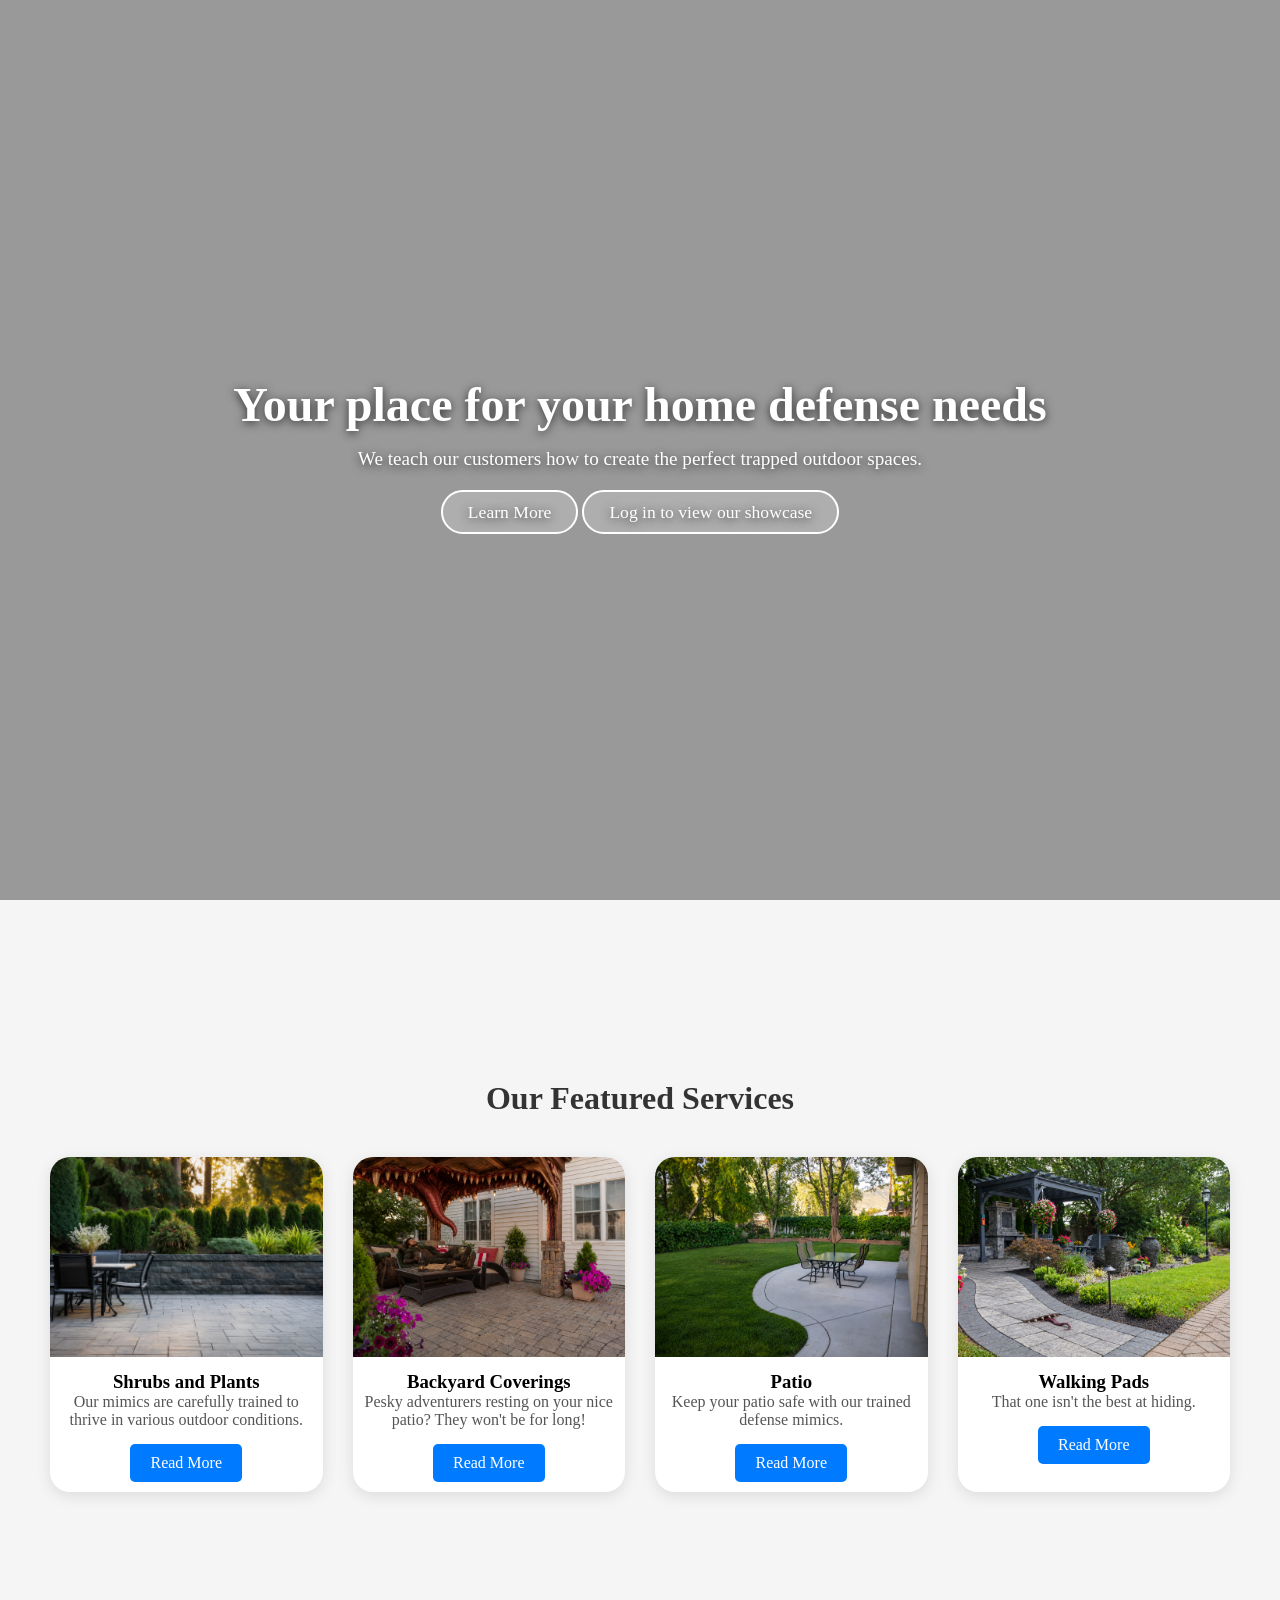
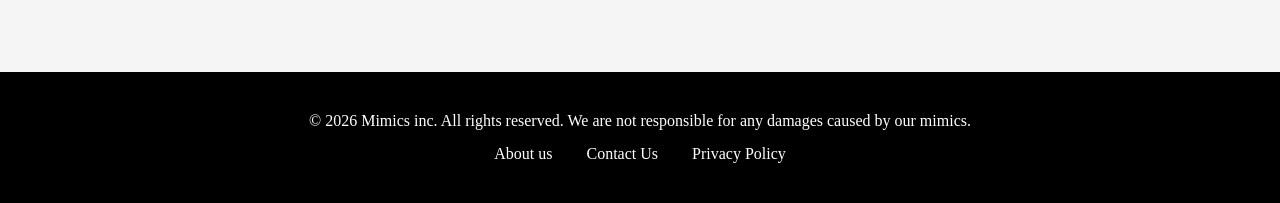
<file: index.html>
<!DOCTYPE html>
<html lang="en">
<head>
    <meta charset="UTF-8">
    <meta name="viewport" content="width=device-width, initial-scale=1.0">
    <title>Furniture Website</title>

    <style>

        /* ------------ CSS ------------ */

        *{
            margin: 0;
            padding:0%;
            box-sizing: border-box;
        }

        .hero {
            position: relative;
            width: 100%;
            height: 100vh;
            overflow: hidden;
        }

        .hero video {
            position: absolute;
            top: 0;
            left: 0;
            min-width: 100%;
            min-height: 100%;
            object-fit: cover;
            z-index: 0;
        }

        .hero::before {
            content: "";
            position: absolute;
            top: 0;
            left: 0;
            width: 100%;
            height: 100%;
            background: rgba(0, 0, 0, 0.4);
            z-index: 1;
        }

        .hero-content {
            position: relative;
            z-index: 2;
            color: white;
            text-align: center;
            top: 50%;
            transform: translateY(-50%);
            padding: 0 20px;
            text-shadow: 0 2px 10px rgba(0, 0, 0, 0.7);
        }

        .hero-content h1 {
            font-size: 3rem;
            margin-bottom: 1rem;
        }

        .hero-content p {
            font-size: 1.2rem;
            margin-bottom: 2rem;
        }

        .button-group {
            display: flex;
            justify-content: center;
            gap: 30px;
        }

        .btn {
            text-decoration: none;
            background-color: rgba(255, 255, 255, 0.2);
            border: 2px solid white;
            color: white;
            padding: 10px 25px;
            font-size: 1.1rem;
            border-radius: 30px;
            transition: all 0.3s ease;
        }

        .btn:hover {
            background-color: #f5f5f5;
            color: black;
        }

        .card-section {
            background-color: #f5f5f5;
            padding: 180px 50px;
            text-align: center;
        }

        .card-section h2 {
            font-size: 2rem;
            margin-bottom: 40px;
            color: #333;
        }

        .card-container {
            display: grid;
            grid-template-columns: repeat(auto-fit, minmax(250px, 1fr));
            justify-content: center;
            gap: 30px;
            max-width: 1200px;
            margin: 0 auto;
        }

        .card {
            background-color: white;
            border-radius: 20px;
            box-shadow: 0 4px 15px rgba(0, 0, 0, 0.1);
            overflow: hidden;
            transform: translateY(40px);
            opacity: 0;
            transition: transform 0.6s ease, opacity 0.6s ease;
        }

        .card.show {
            transform: translateY(0);
            opacity: 1;
        }

        .card:hover {
            transform: translateY(-8px);
            box-shadow: 0 8px 20px rgba(0, 0, 0, 0.2);
        }

        .card img {
            width: 100%;
            height: 200px;
            object-fit: cover;
        }

        .card-content {
            padding: 10px;
        }

        .card-content h2 {
            font-size: 1.5rem;
            margin-bottom: 10px;
            color: #222;
        }

        .card-content p {
            font-size: 1rem;
            color: #555;
            margin-bottom: 15px;
        }

        .card-content a {
            text-decoration: none;
            color: white;
            background-color: #007BFF;
            padding: 10px 20px;
            border-radius: 5px;
            display: inline-block;
            transition: background-color 0.3s ease;
        }

        .card-content a:hover {
            background-color: #0056b3;
        }

        .footer {
            background-color: #000;
            color: white;
            width: 100%;
            padding: 40px 0;
            text-align: center;
            position: relative;
        }

        .footer-content {
            max-width: 1200px;
            margin: 0 auto;
        }

        .footer-links {
           margin-top: 15px;
        }

        .footer-links a {
            color: white;
            text-decoration: none;
            margin: 0 15px;
            font-size: 1rem;
            transition: color 0.3s ease;
        }

        .footer-links a:hover {
            color: #007Bff;
        }

    </style>
</head>
<body>
    
    <!-- hero section -->

    <section class="hero">
        <video autoplay muted loop plasinline>
            <source src="videos/Hero Furniture BG13.mp4" type="video/mp4">
        </video>

        <div class="hero-content">
            <h1>Your place for your home defense needs</h1>
            <p>We teach our customers how to create the perfect trapped outdoor spaces.</p>
            <a href="cards" class="btn">Learn More</a>
            <a href="auth/login.html" class="btn">Log in to view our showcase</a>
        </div>
    </section>        

    <!-- card section -->

    <section id="cards" class="card-section">
        <h2>Our Featured Services</h2>
        <div class="card-container">
            <div class="card">
                <img src="image/Ouside Furniture Card.jpeg" alt="shrubs and plants">
                <div class="card-content">
                <h3>Shrubs and Plants</h3>
                <p>Our mimics are carefully trained to thrive in various outdoor conditions.</p>
                <a href="#">Read More</a>
                </div>
            </div>
        

             <!-- card 2 -->
      
            <div class="card">
                <img src="image/Outside Furniture Card2.jpeg" alt="Backyard Coverings">
                <div class="card-content">
                <h3>Backyard Coverings</h3>
                <p>Pesky adventurers resting on your nice patio? They won't be for long!</p>
                <a href="#">Read More</a>
                </div>
            </div>

            <!-- card 3 -->
            <div class="card">
                <img src="image/Ouside Furniture Card1.jpeg" alt="Patio">
                <div class="card-content">
                <h3>Patio</h3>
                <p>Keep your patio safe with our trained defense mimics.</p>
                <a href="#">Read More</a>
                </div>
            </div>

                <!-- card 4 -->
            <div class="card">
                <img src="image/Hero Landscaping BG11.jpeg" alt="Walking Pads">
                <div class="card-content">
                <h3>Walking Pads</h3>
                <p>That one isn't the best at hiding.</p>
                <a href="#">Read More</a>
                </div>
            </div>
            

        </div> 
        
    </section>

    <!-- footer -->
     <footer class="footer">
        <div class="footer-content">
            <p>&copy; <span id="year"></span> Mimics inc. All rights reserved. We are not responsible for any damages caused by our mimics.</p>
            <div class="footer-links">
                <a href="#about">About us</a>
                <a href="#contact">Contact Us</a>
                <a href="#privacy">Privacy Policy</a>
            </div>
        </div>
     </footer>

     <!-- javascript -->
     <script>
        // 1. Smooth scrolling for internal links
        document.querySelectorAll('a[href^="#"]').forEach(anchor => {
            anchor.addEventListener("click", function(e) {
                e.preventDefault();
                const target = document.querySelector(this.getAttribute("href"));
                if (target) {
                    target.scrollIntoView({ behavior: "smooth" });
                }
            });
        });

        // 2. Card scroll-in animation
        const cards = document.querySelectorAll(".card");
        const revealCards = () => {
            const triggerBottom = window.innerHeight * 0.8;
            cards.forEach(card => {
                const cardTop = card.getBoundingClientRect().top;
                if (cardTop < triggerBottom) {
                    card.classList.add("show");
                }
            });
        };
        window.addEventListener("scroll", revealCards);
        revealCards(); 

        // 3. Dynamic year update in footer
        document.getElementById("year").textContent = new Date().getFullYear();

     </script>

</body>
</html>
</file>
